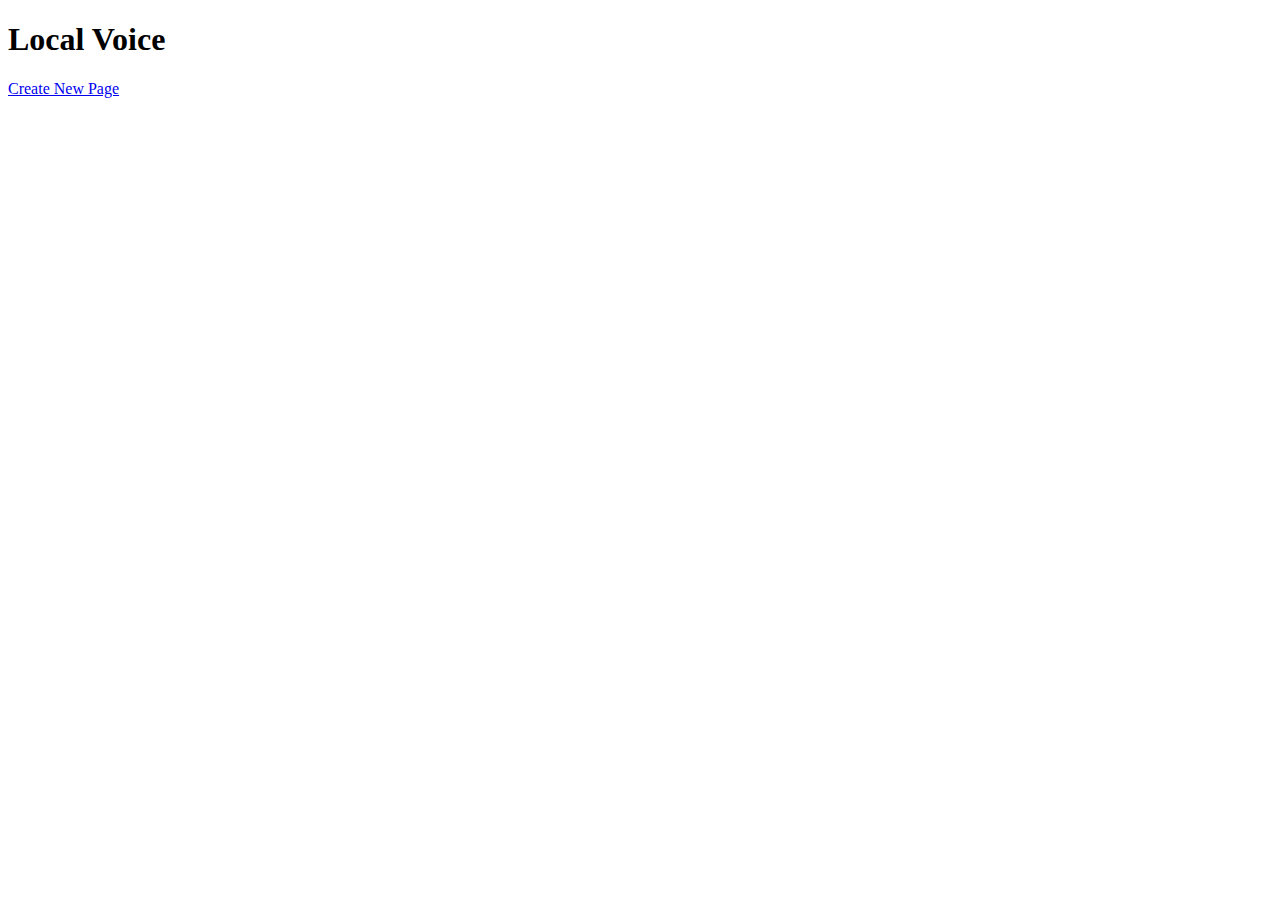
<file: src/flask/templates/index.html>
<!DOCTYPE html>
<html lang="en">
<head>
    <meta charset="UTF-8">
    <meta name="viewport" content="width=device-width, initial-scale=1.0">
    <title>Local Voice</title>
</head>
<body>
    <h1>Local Voice</h1>
    <a href="/new_page">Create New Page</a>
</body>
</html>
</file>
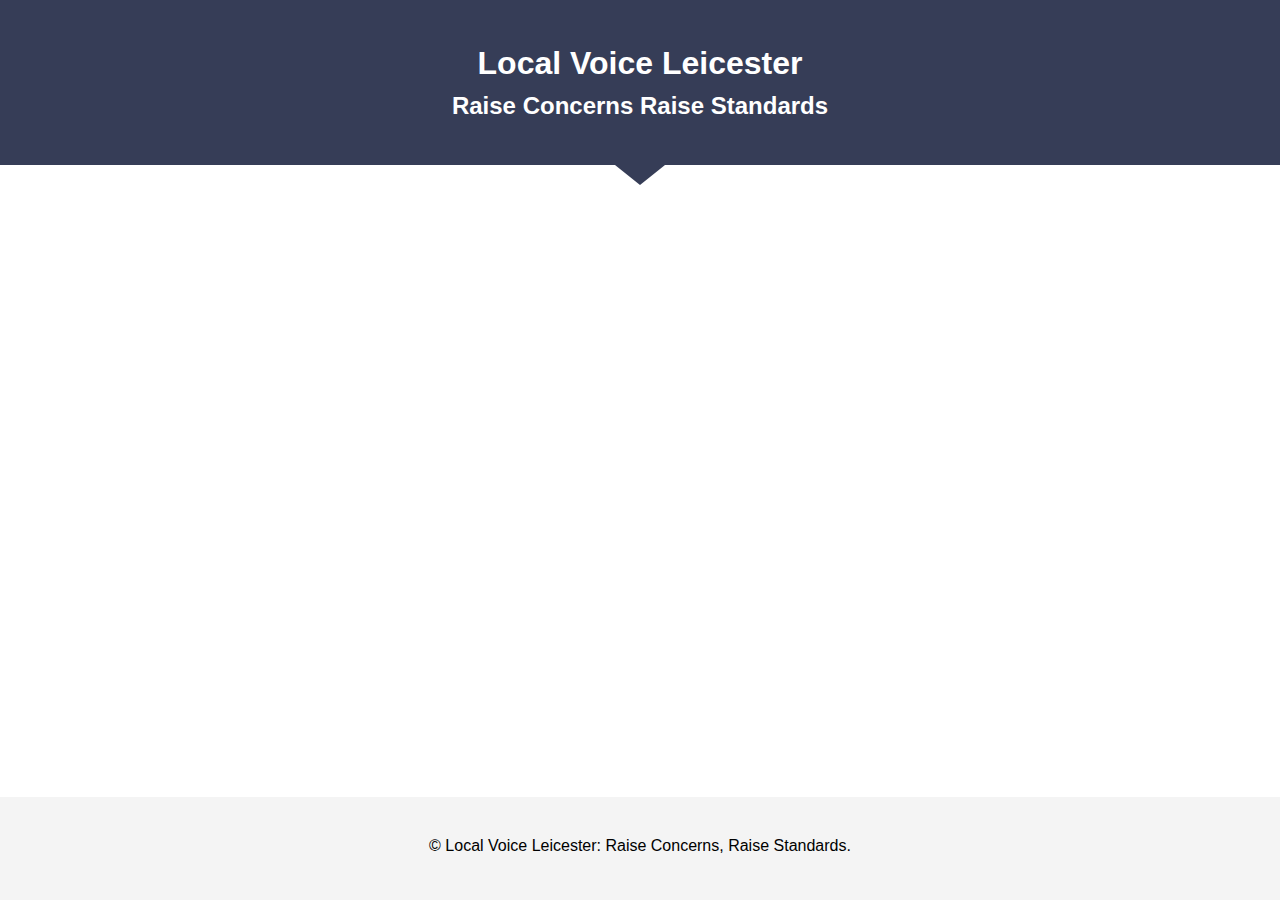
<file: designprototype/about-us.html>
<!DOCTYPE html5>
<html lang="en">
    <head>
        <meta charset="UTF-8">
        <meta name="viewport" content="width=device-width, initial-scale=1.0">
        <title>Local Voice Leicester About Us</title>
        <link rel="stylesheet" type="text/css" href="styles.css">
    </head>
    <body>
        <header>
            <h1> Local Voice Leicester </h1>
            <h2> Raise Concerns Raise Standards </h2>
        </header>
        <div id="shape-container"> <div id="small-triangle"></div> </div>
        
        <main>

        </main>

        <footer>
            <p> &copy; Local Voice Leicester: Raise Concerns, Raise Standards. </p>
        </footer>
    </body>
</html>
</file>
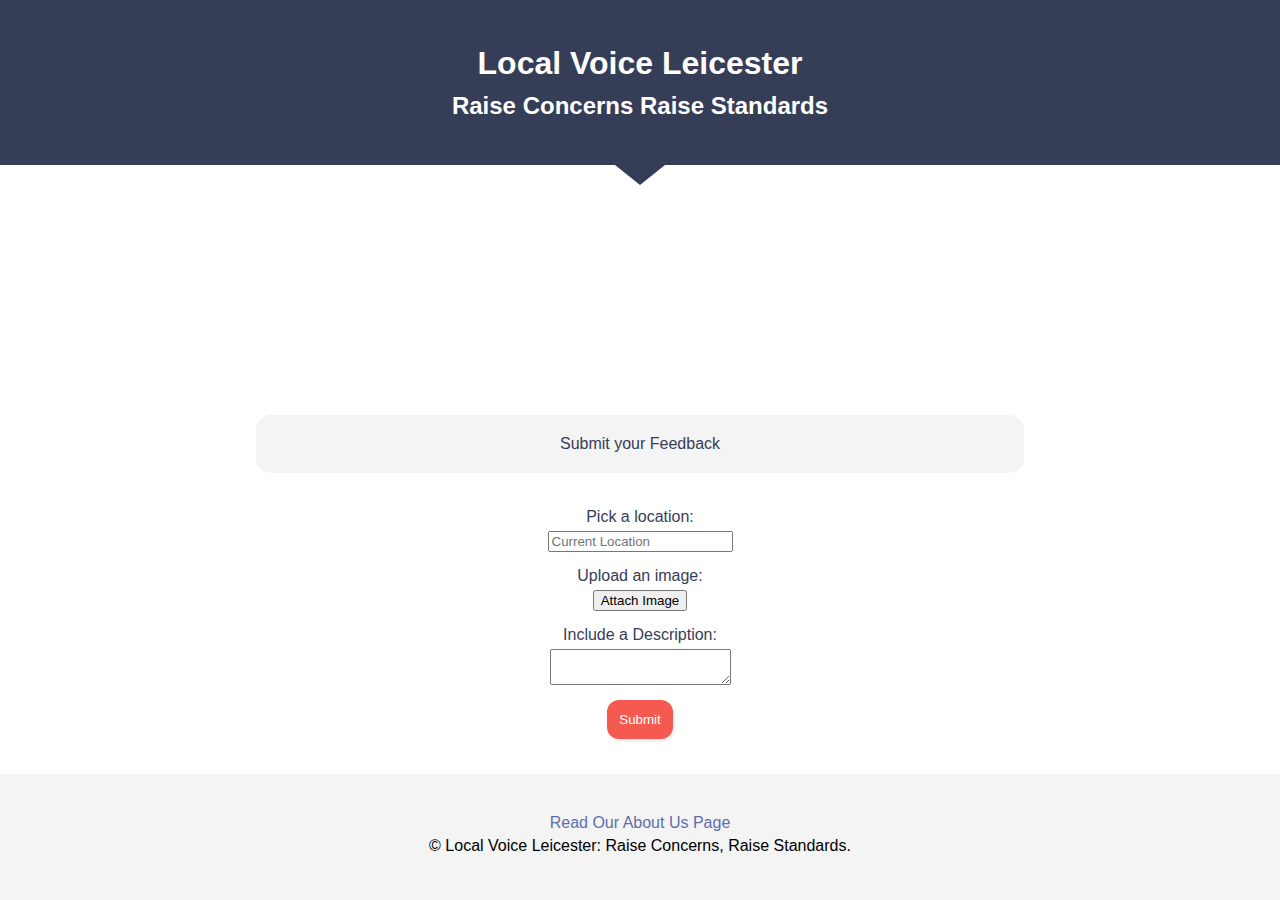
<file: designprototype/feedback.html>
<!DOCTYPE html5>
<html lang="en">
    <head>
        <meta charset="UTF-8">
        <meta name="viewport" content="width=device-width, initial-scale=1.0">
        <title>Local Voice Leicester Feedback Form</title>
        <link rel="stylesheet" type="text/css" href="styles.css">
    </head>
    <body>
        <header>
            <h1> Local Voice Leicester </h1>
            <h2> Raise Concerns Raise Standards </h2>
        </header>
        <div id="shape-container"> <div id="small-triangle"></div> </div>

        <main>

            <article class="prompt"> Submit your Feedback </article>

            <form class="formsheet">

                <div class="formsection">
                    <label> Pick a location: </label> <br>
                    <input type="text" id="pklocation" name="pklocation" placeholder="Current Location"> <br>
                </div>

                <div class="formsection">
                    <label> Upload an image:</label> <br>
                    <input type="button" id="uploadimage" name="uploadimage" value="Attach Image"> <br>
                </div>

                <div class="formsection">
                    <label> Include a Description: </label> <br>
                    <textarea value="Provide a description"> </textarea> <br>
                </div>
                    
                <input type="Submit" id="submit">

            </form> 
        </main>

        <footer>
            <p><a href="about-us.html"> Read Our About Us Page </a></p>
            <p> &copy; Local Voice Leicester: Raise Concerns, Raise Standards. </p>
        </footer>
    </body>
</html>
</file>
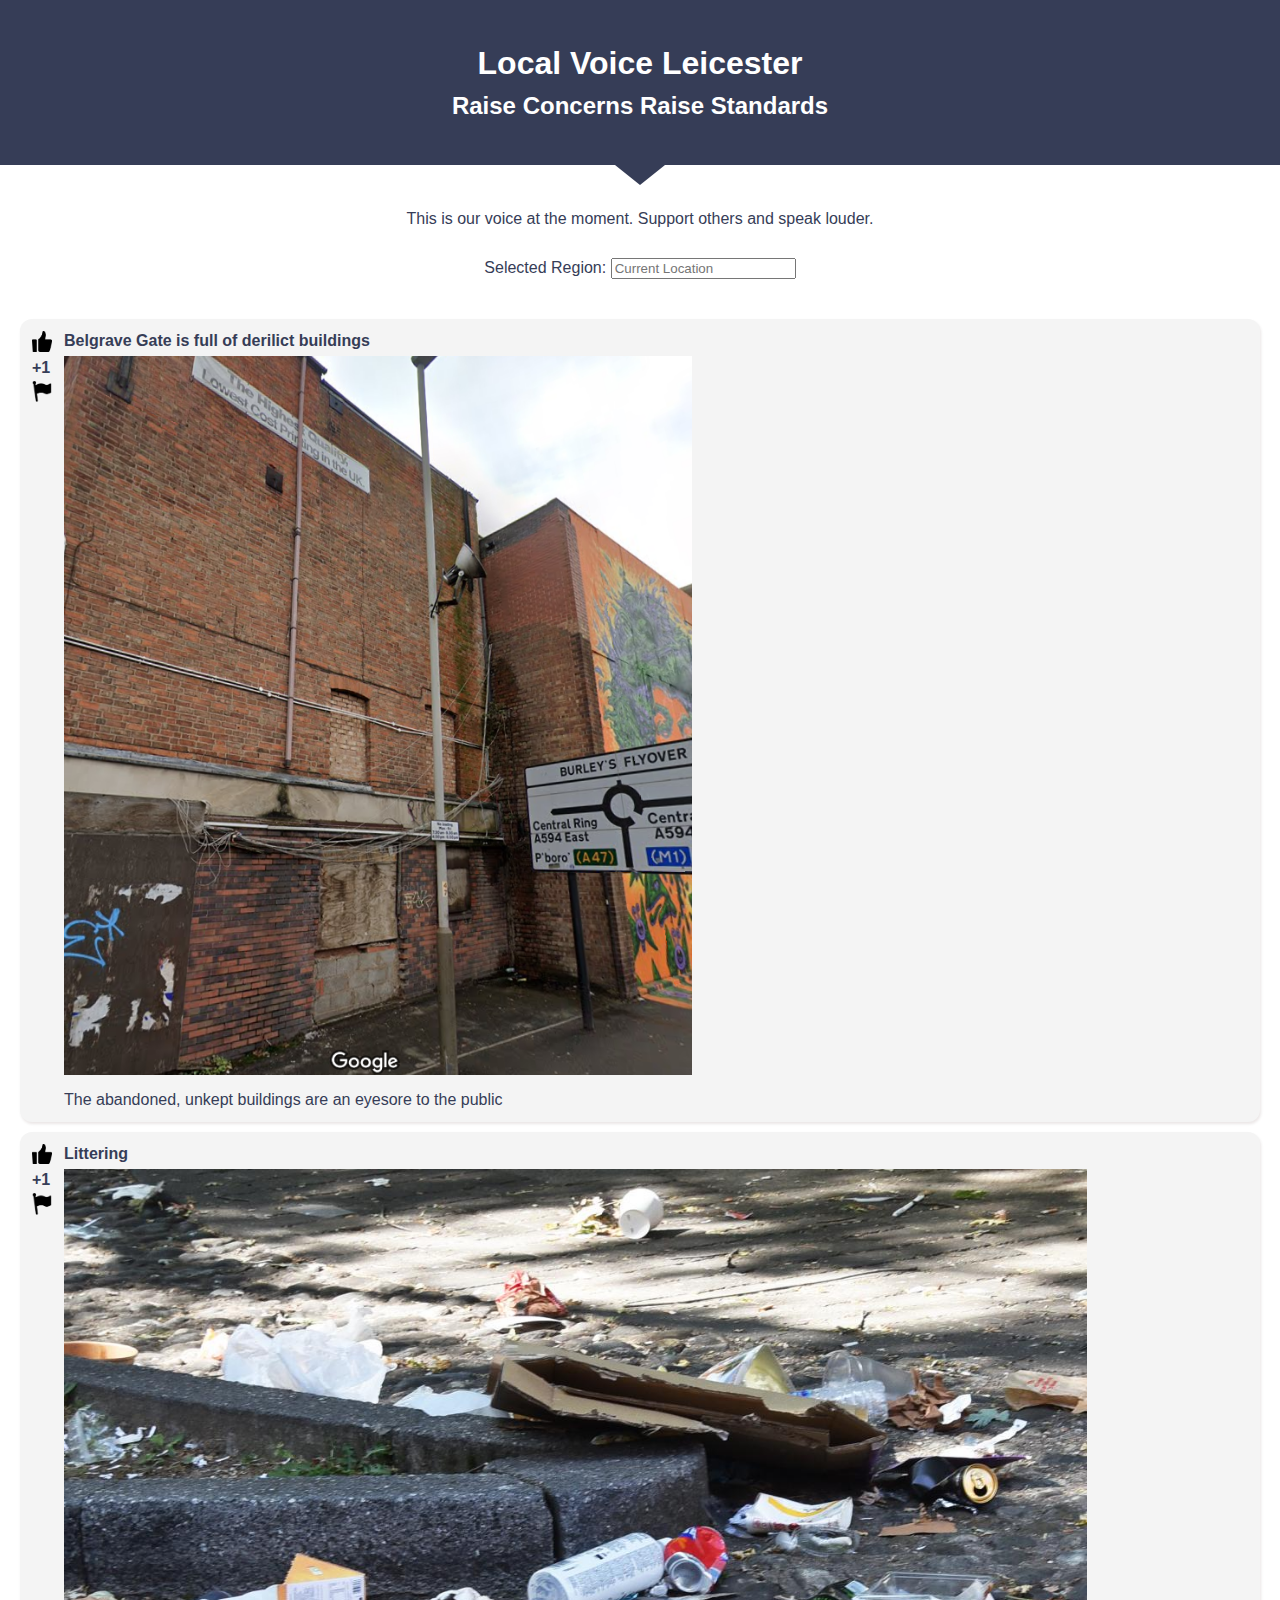
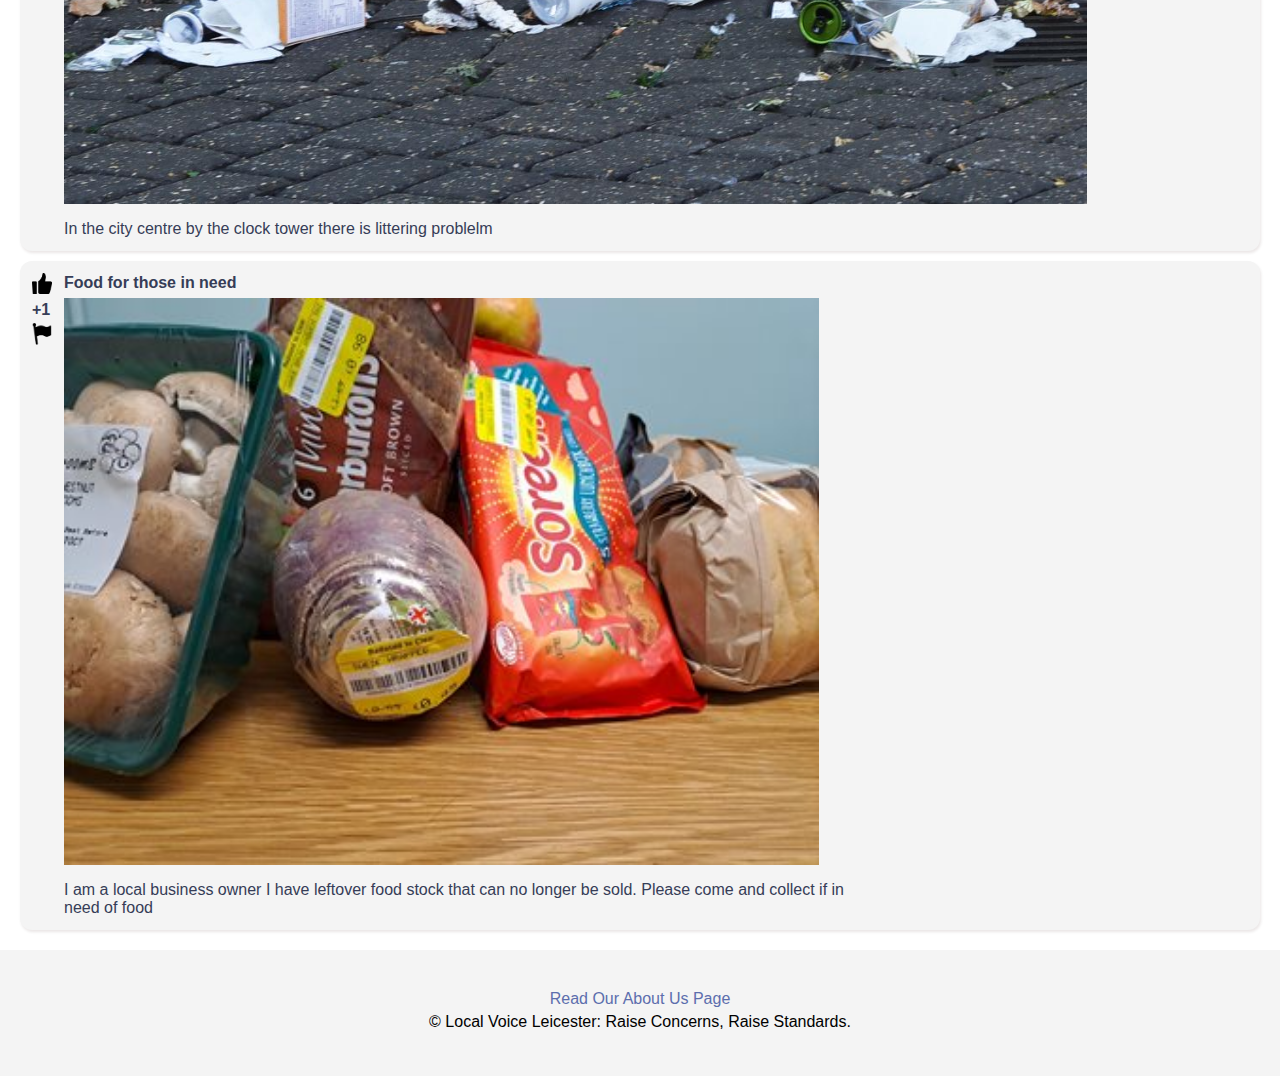
<file: designprototype/forum.html>
<!DOCTYPE html>
<html lang="en">
    <head>
        <meta charset="UTF-8">
        <meta name="viewport" content="width=device-width, initial-scale=1.0">
        <title>Local Voice Leicester Forum</title>
        <link rel="stylesheet" type="text/css" href="styles.css">
    </head>
    <body>
        <header>
            <h1> Local Voice Leicester </h1>
            <h2> Raise Concerns Raise Standards </h2>
        </header>
        <div id="shape-container"> <div id="small-triangle"></div> </div>

        <main>
            <article>
                This is our voice at the moment. Support others and speak louder.
            </article>

            <article>
                <label> Selected Region: </label>
                <input placeholder="Current Location" drop/>
            </article>

            <ul id="voices">
                <li>
                    <div class="voter">
                        <button class="btn"> <img src="images/upvote-icon.png"/> </button>
                        <p> +1 </p>
                        <button class="btn"> <img src="images/reportflag-icon.png"/> </button>
                    </div>
                    <div class="info">
                        <p><b>Belgrave Gate is full of derilict buildings </b></p>
                        <p> <img src="images/belgravegateimg.png" alt="Attachment"/> <p>
                        <p> The abandoned, unkept buildings are an eyesore to the public </p>
                    </div>
                </li>
                <li>
                    <div class="voter">
                        <button class="btn"> <img src="images/upvote-icon.png"/> </button>
                        <p> +1 </p>
                        <button class="btn"> <img src="images/reportflag-icon.png"/> </button>
                    </div>
                    <div class="info">
                        <p><b>Littering</b></p>
                        <p> <img src="images/litterimage.jpg" alt="Attachment"/> <p>
                        <p> In the city centre by the clock tower there is littering problelm </p>
                    </div>
                </li>
                <li>
                    <div class="voter">
                        <button class="btn"> <img src="images/upvote-icon.png"/> </button>
                        <p> +1 </p>
                        <button class="btn"> <img src="images/reportflag-icon.png"/> </button>
                    </div>
                    <div class="info">
                        
                        <p><b>Food for those in need</b></p>
                        <p> <img src="images/foodimage.jpg" alt="Attachment"/> <p>
                        <p> I am a local business owner I have leftover food stock that can no longer be sold. Please come and collect if in need of food</p>
                    </div>
                </li>
            </ul>

        </main>

        <footer>
            <p><a href="about-us.html"> Read Our About Us Page </a></p>
            <p> &copy; Local Voice Leicester: Raise Concerns, Raise Standards. </p>
        </footer>
    </body>

    <!-- <script>
        var btns = document.getElementsByClassName("btn");
        for (let i = 0; i < btns.length; i++){
            btns[i].addEventListener("click", function() {
                this.style.boxShadow = ""; //animatable.
                console.log(this);
            });
        }
    </script> -->

</html>
</file>
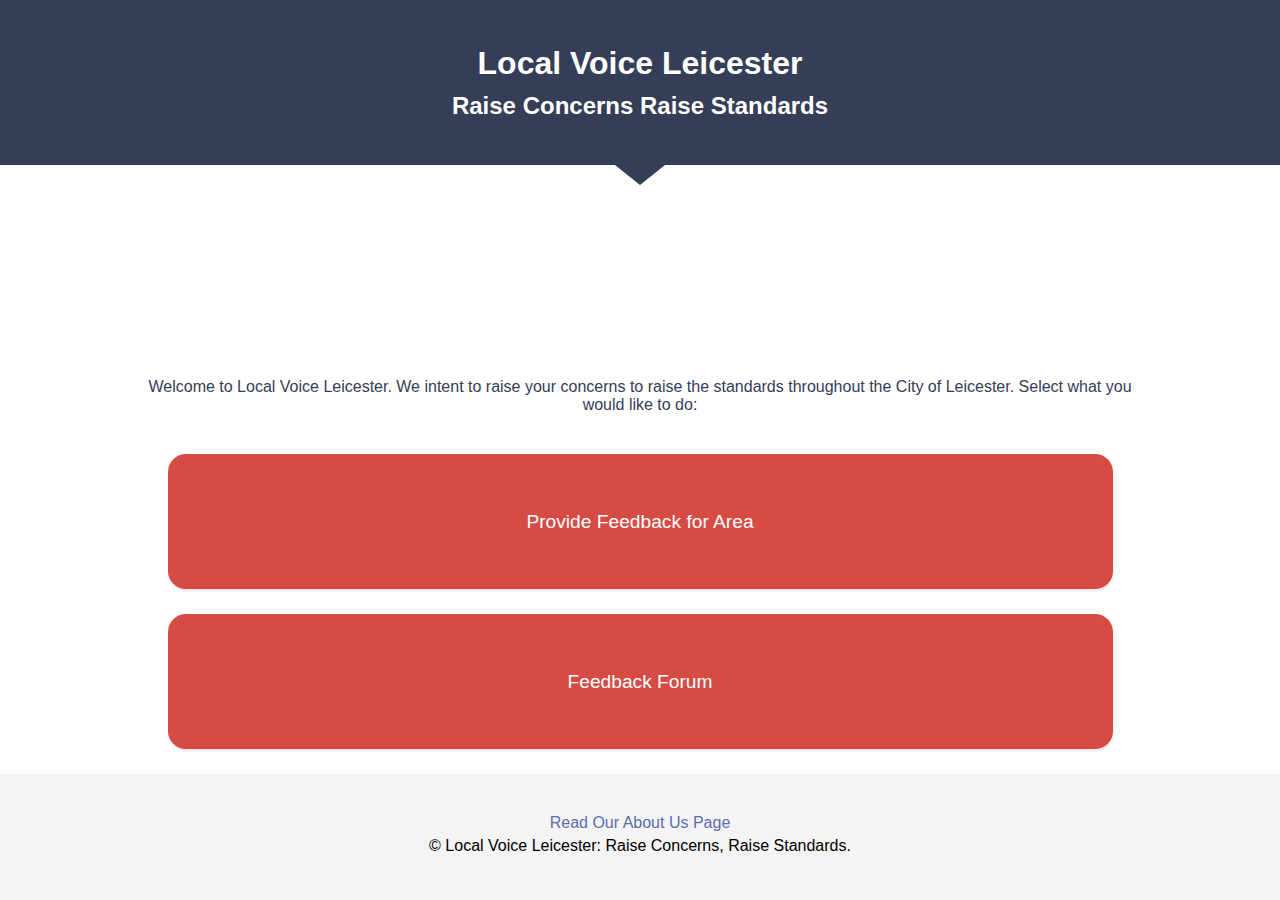
<file: designprototype/home.html>
<!DOCTYPE html5>
<html lang="en">
    <head>
        <meta charset="UTF-8">
        <meta name="viewport" content="width=device-width, initial-scale=1.0">
        <title>Local Voice Leicester Home</title>
        <link rel="stylesheet" type="text/css" href="styles.css">
    </head>
    <body>
        
        <header>
            <h1> Local Voice Leicester </h1>
            <h2> Raise Concerns Raise Standards </h2>
        </header>
        <div id="shape-container"> <div id="small-triangle"></div> </div>
        
        <main>
            <article>
                <p> Welcome to Local Voice Leicester. 
                    We intent to raise your concerns to raise the standards throughout the City of Leicester. 
                    Select what you would like to do:
                </p>
            </article>

            <section class="menu-btn-section">
                <a href="feedback.html"> 
                    <button class="menu-btn"> Provide Feedback for Area </button>
                </a>
            </section>

            <section class="menu-btn-section">
                <a href="forum.html"> 
                    <button class="menu-btn"> Feedback Forum </button>
                </a>
            </section>
        </main>

        <footer>
            <!-- A prototyped page for once the QR Code has been scanned. -->
            <p><a href="about-us.html"> Read Our About Us Page </a></p>
            <p> &copy; Local Voice Leicester: Raise Concerns, Raise Standards. </p>
        </footer>

    </body>

</html>
</file>
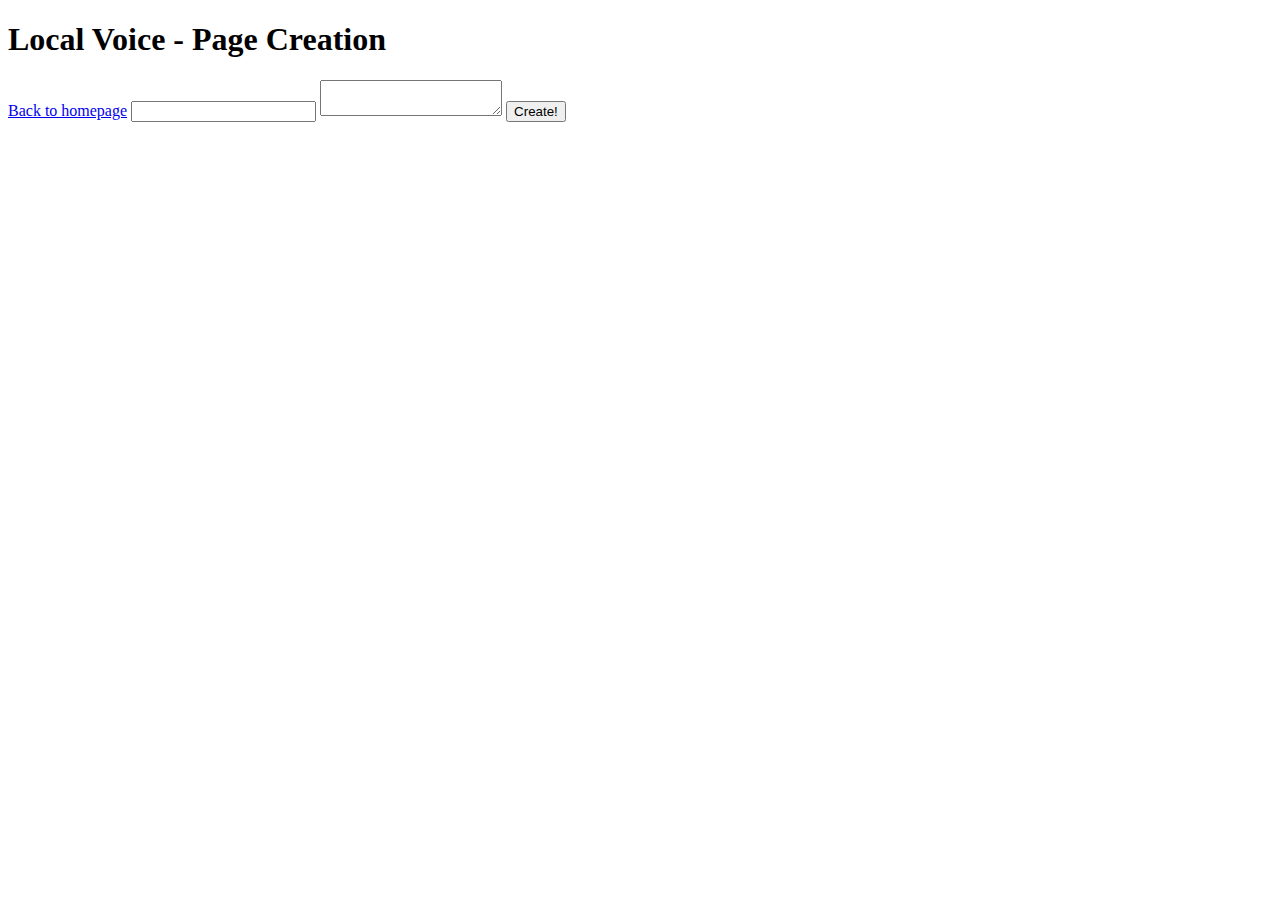
<file: code/templates/new_page.html>
<!DOCTYPE html>
<html lang="en">
<head>
    <meta charset="UTF-8">
    <meta name="viewport" content="width=device-width, initial-scale=1.0">
    <title>Local Voice - Page Creation</title>
</head>
<body>
    <h1>Local Voice - Page Creation</h1>
    <a href="/">Back to homepage</a>
    <input type="text" id="page_creation_name_field" />
    <textarea id="page_creation_description_field"></textarea>
    <button onclick="onSubmitPageCreation()">Create!</button>
    <br>
    <span id="error-message"></span>

    <script>
        function handleError(error) {
            document.getElementById("error-message").innerHTML = error
        }

        function clearError() {
            document.getElementById("error-message").innerHTML = ""
        }

        async function onSubmitPageCreation() {
            if (document.getElementById("page_creation_name_field").value == "") {
                handleError("Name is empty.");
                return;
            }

            clearError();

            let response = await fetch("/api/new_page", {
                method: "POST",
                body: JSON.stringify({
                    name: document.getElementById("page_creation_name_field").value,
                    description: document.getElementById("page_creation_description_field").value
                }),
                headers: {
                    "Content-type": "application/json; charset=UTF-8"
                }
            });

            let text_response = await response.text();

            if (response.status == 200) {
                window.location.assign(`/pages/${text_response}?return_to_index=true`)
            } else {
                handleError(text_response);
                return;
            }
        }
    </script>
</body>
</html>
</file>
<file: designprototype/styles.css>
:root {
    --navy-blue: #363D57;
    --tomato-red: #F55A51;
    --darker-red: #D64C44;
    --light-grey: #f4f4f4;
    --blue: #5C6EAD;
}

* {
    margin: 0;
    font-family:'Trebuchet MS', 'Lucida Sans Unicode', 'Lucida Grande', 'Lucida Sans', Arial, sans-serif;
}

header {
    padding: 40px;
    text-align: center;
    background-color: var(--navy-blue);
}

#shape-container {
    display: flex;
    position: relative;
    justify-content: center;
}

#small-triangle {
    width: 0;
	height: 0;
	border-left: 25px solid transparent;
	border-right: 25px solid transparent;
	border-top: 20px solid var(--navy-blue);
    margin-bottom: 25px;
}

body {
    display: grid;
    flex-direction: column;
    height: 100vh;
    grid-template-rows: auto 1fr auto;
    color: var(--navy-blue);
}

h1, h2 {
    color: white;
    padding: 5px;
}

article {
    text-align: center;
    padding: 0px 10% 30px;
    position: relative;
}

section {
    margin: 10px 10px 25px;
}

.menu-btn {
    width: 75%;
    height: 15vh;
    background-color: var(--darker-red);
    border-color: transparent;
    border-radius: 18px;
    color: white;
    font-size: larger;
    padding: 8px;
    box-shadow: 1px 2px 3px rgba(50,1,1, 0.1)
}

footer {
    background-color: var(--light-grey);
    padding: 40px;
    text-align: center;
    color: black;
    position: relative;
    bottom: 0;
}

footer p {
    padding-bottom: 5px;
}
footer a {
    text-decoration: none;
    color: var(--blue);
}

.menu-btn-section {
    text-align: center;
}

#voices {
    list-style-type: none;
    padding: 10px 20px;
}
#voices li {
    background-color: var(--light-grey);
    display: flex;
    padding: 10px;
    margin-bottom: 10px;
    border-radius: 12px;
    box-shadow: 1px 2px 3px rgba(50,1,1, 0.1);
}
.voter {
    list-style-type: none;
    padding: 0px;
    width: max-content;
}
.voter button {
    padding: 2px;
    background-color: transparent;
    border: transparent;
}
.voter img {
    width: 20px;
}
.voter p {
    padding: 2px;
    font-weight: bold;
}

.prompt {
    background-color: var(--light-grey);
    padding: 20px;
    margin: 0 20% ;
    border-radius: 15px;
}

.formsheet {
    margin: 20px;
    text-align: center;
    padding: 10px;
    border-radius: 15px;
}
.formsheet input, textarea {
    margin: 5px;
}

.formsection {
    padding: 5px;
}


.info img {
    width: 95%;
}
.info p {
    padding: 3px 0px;
    margin-left: 10px;
    width: 90%;
}



#submit {
    background-color: var(--tomato-red);
    padding: 12px;
    border: transparent;
    border-radius: 12px;
    color: white;
    box-shadow: 1px 2px 3px rgba(50,1,1, 0.1)
}
</file>
